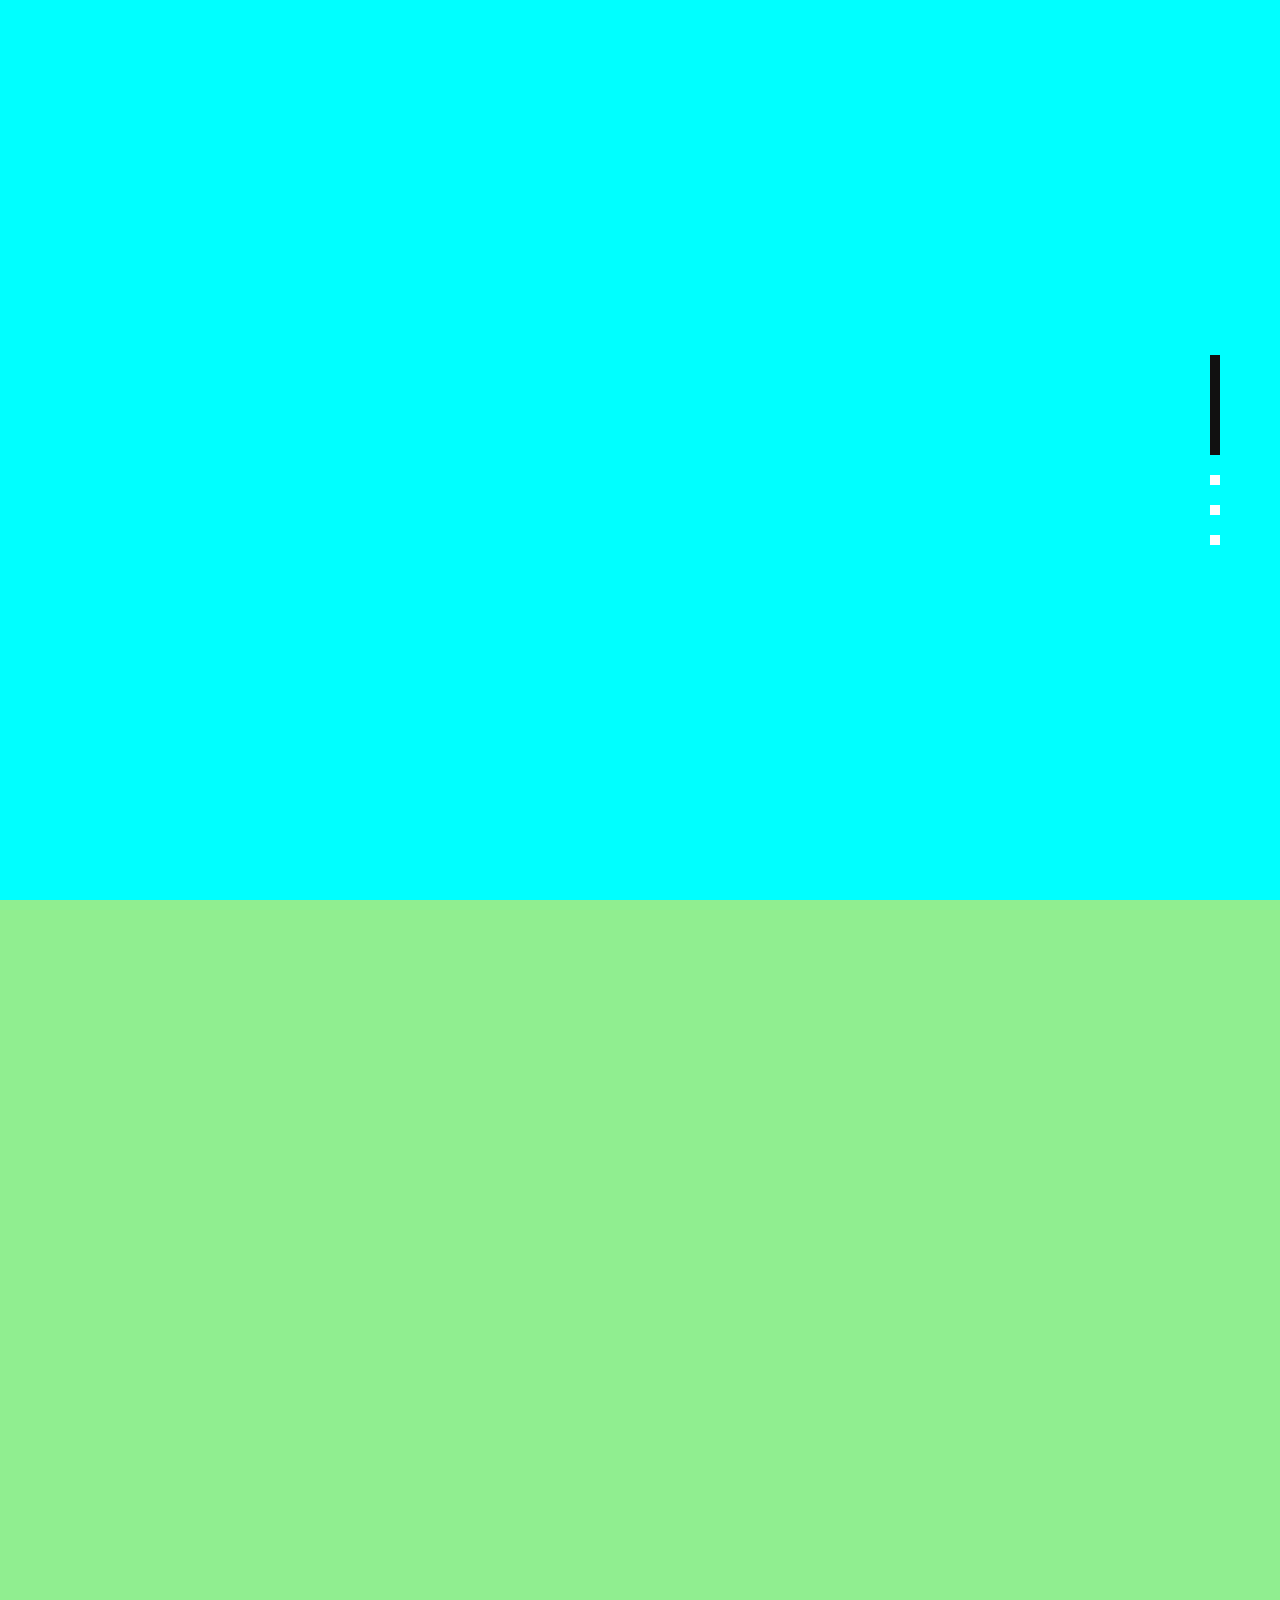
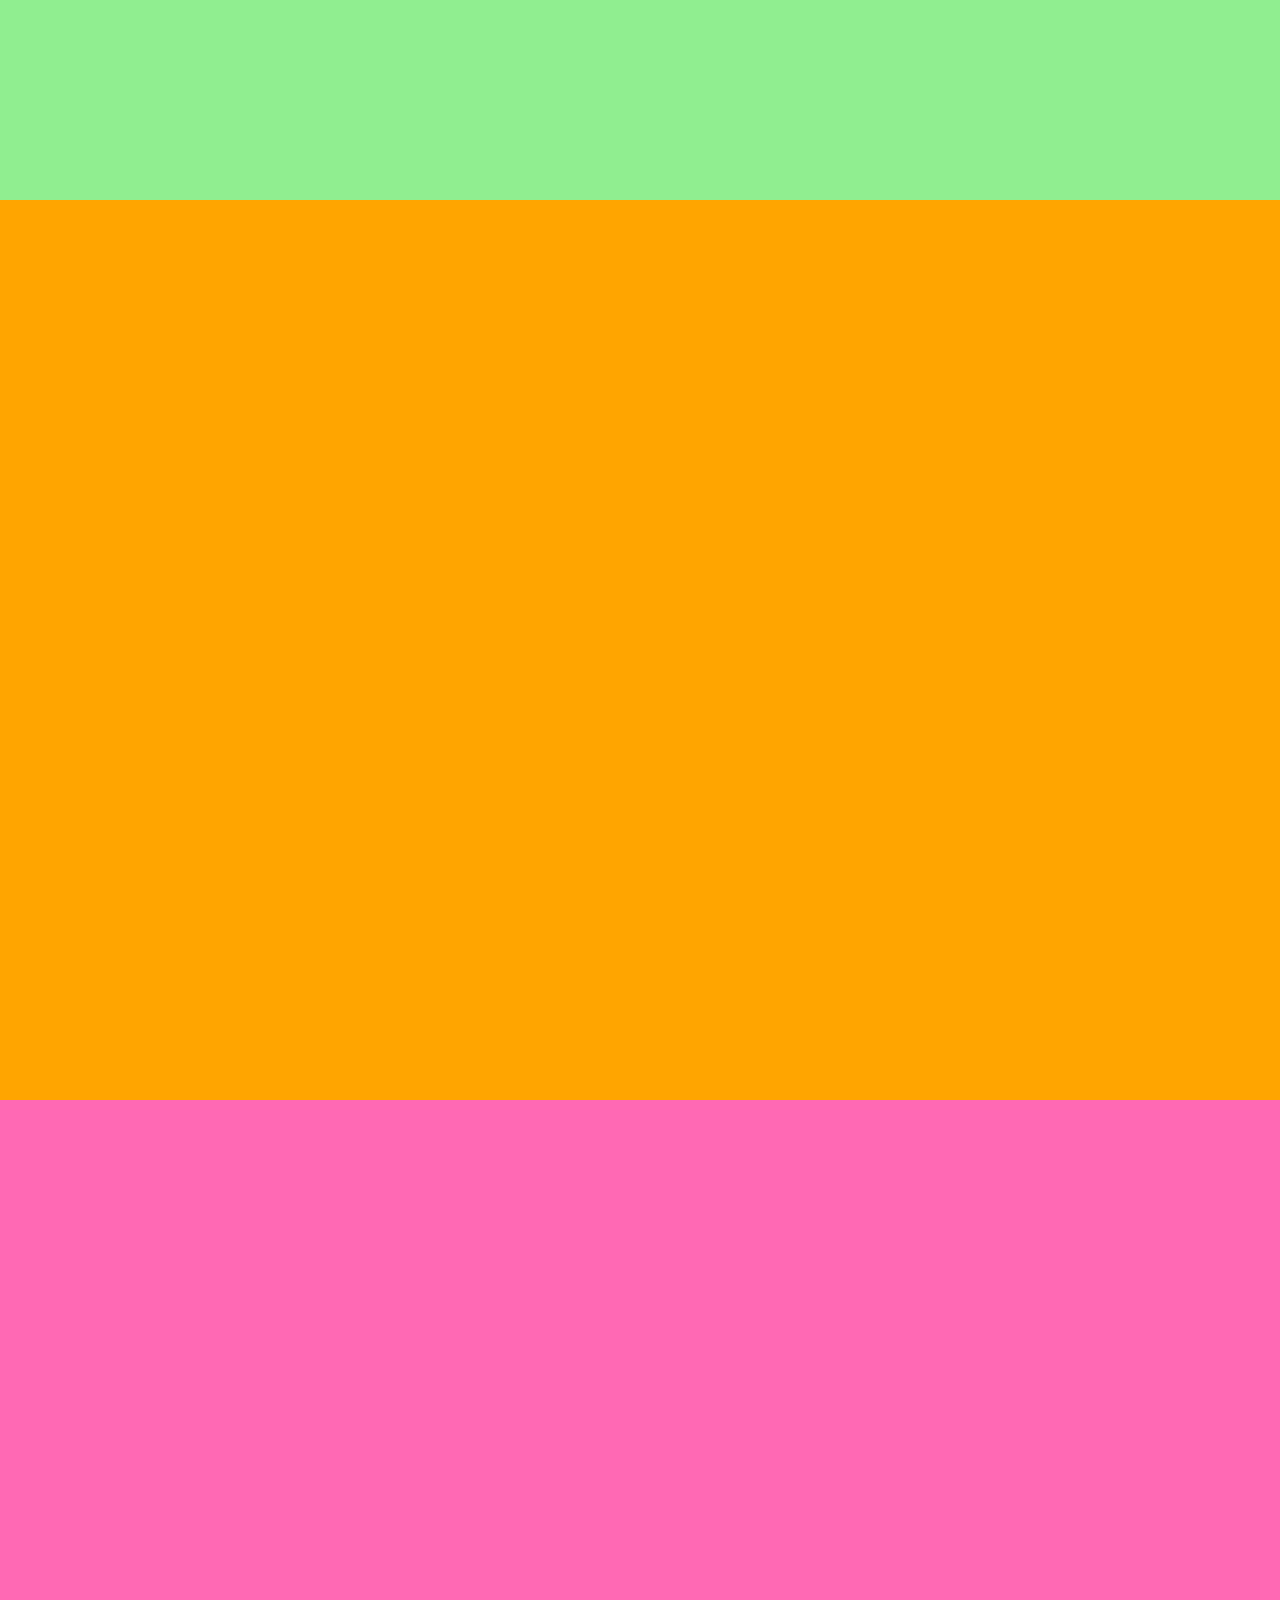
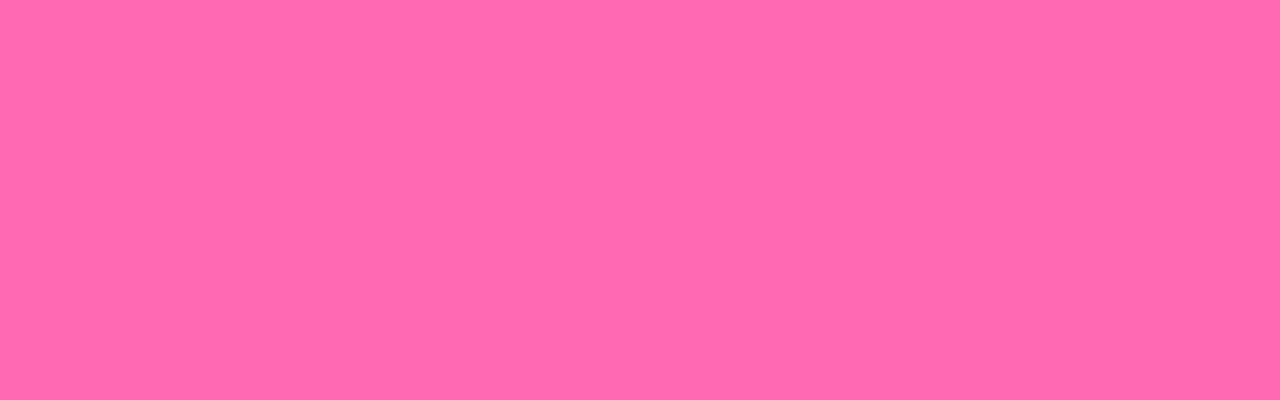
<file: scroll_steps_220219/index.html>
<!DOCTYPE html>
<html lang="ko">
<head>
  <meta charset="UTF-8">
  <meta http-equiv="X-UA-Compatible" content="IE=edge">
  <meta name="viewport" content="width=device-width, initial-scale=1.0">
  <title>Scroll UI steps</title>
  <link rel="stylesheet" href="style.css">
  <script src="https://ajax.googleapis.com/ajax/libs/jquery/1.12.4/jquery.min.js"></script>
  <script defer src="scroll.js"></script>
</head>
<body>
  <main>
    <section id="box1"></section>
    <section id="box2"></section>
    <section id="box3"></section>
    <section id="box4"></section>
  </main>

  <ul id="navi">
    <li class="on"></li>
    <li></li>
    <li></li>
    <li></li>
  </ul>  
</body>
</html>
</file>
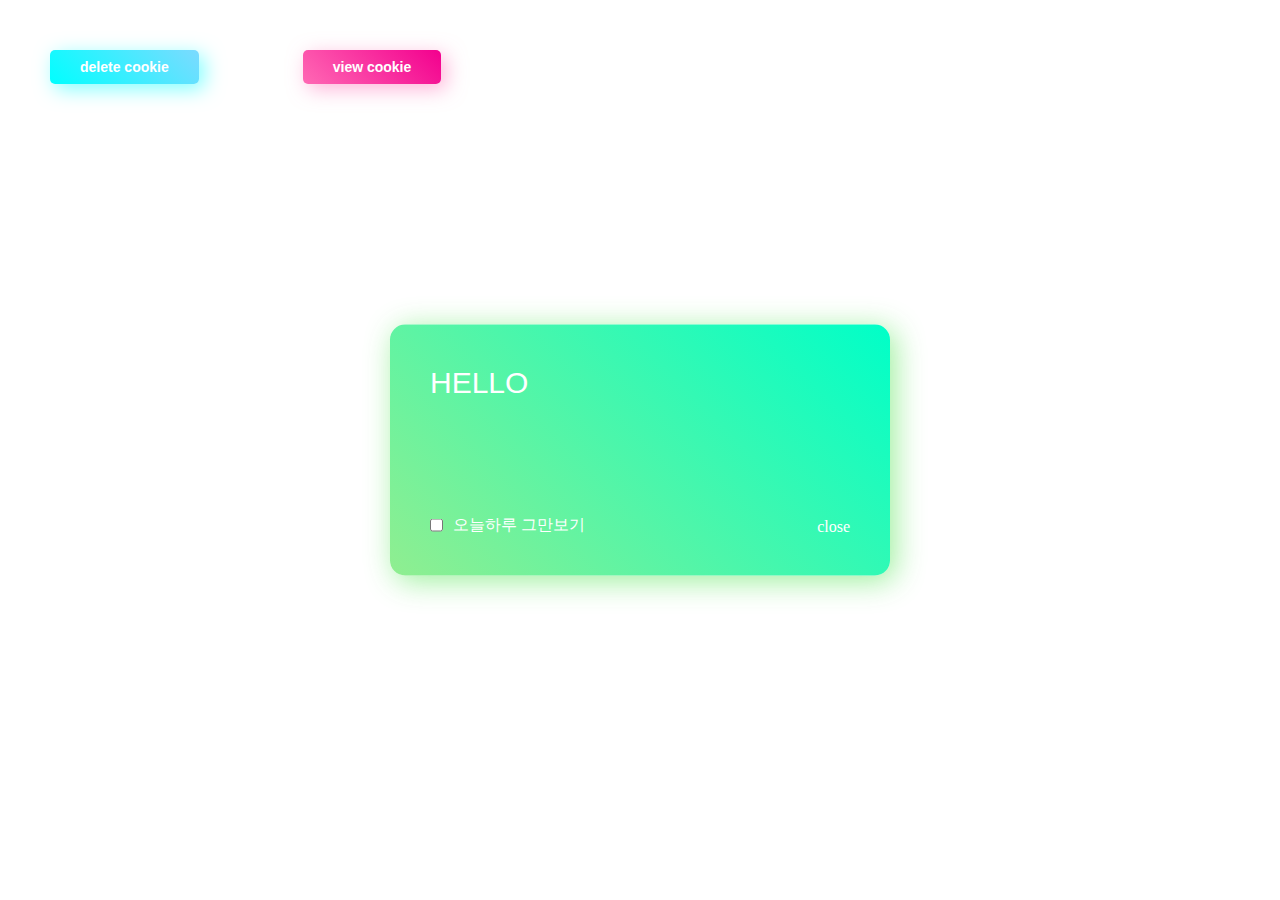
<file: cookie_popup-master/cookie_popup-master/index.html>
<!DOCTYPE html>
<html lang="ko">
<head>
  <meta charset="UTF-8">
  <meta http-equiv="X-UA-Compatible" content="IE=edge">
  <meta name="viewport" content="width=device-width, initial-scale=1.0">
  <title>Cookie Popup</title>
  <link rel="stylesheet" href="style.css">
  <script src="https://ajax.googleapis.com/ajax/libs/jquery/1.12.4/jquery.min.js"></script>
  <script src="pop.js"></script>
</head>
<body>
  <a href="#" class="del">delete cookie</a>
  <a href="#" class="view">view cookie</a>

  <aside id="popup">
    <div class="content">HELLO</div>
    <div class="check">
      <input type="checkbox" id="ck">
      <label for="ck">오늘하루 그만보기</label>
    </div>
   <a href="#" class="close">close</a>
  </aside>
  <script>
    new CookiePop('#popup',{
      cookieName: 'today',
      cookieValue: 'done'
    })
  </script>
</body>
</html>
</file>
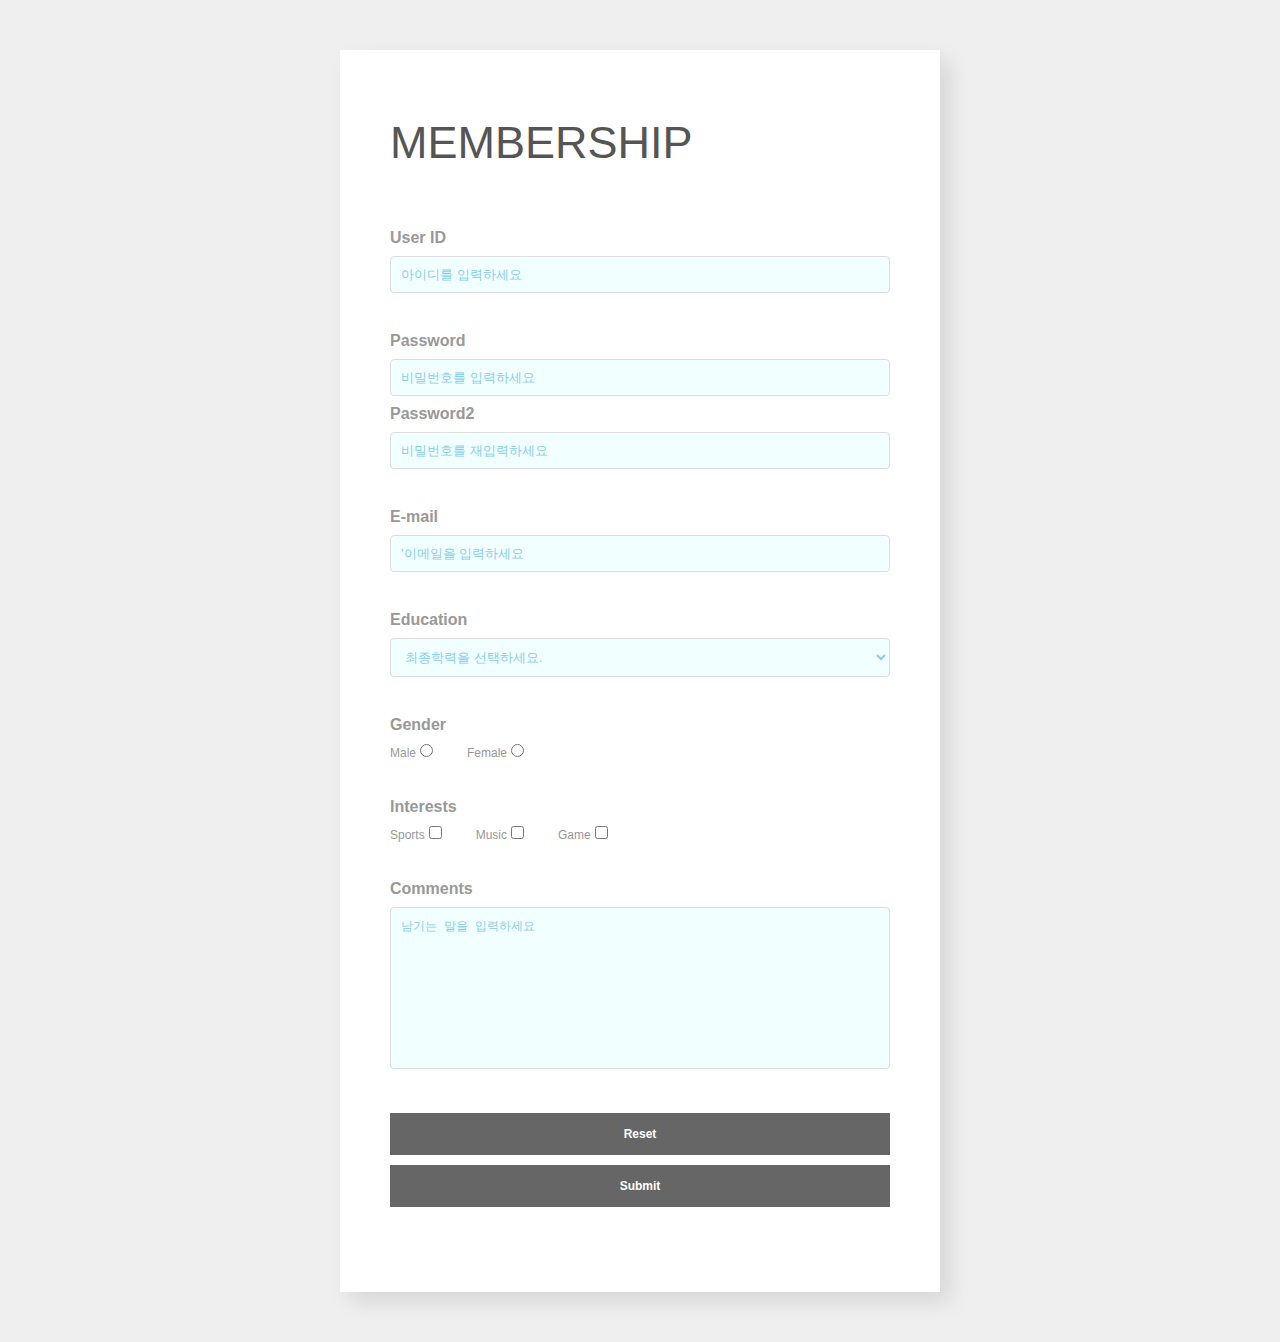
<file: form_validation/form_validation-master/index.html>
<!DOCTYPE html>
<html lang="ko">
<head>
	<meta charset="UTF-8">
	<meta http-equiv="X-UA-Compatible" content="IE=edge">
	<meta name="viewport" content="width=device-width, initial-scale=1.0">
	<title>Form Validation</title>
	<link rel="stylesheet" href="css/style.css">
	<script src="https://ajax.googleapis.com/ajax/libs/jquery/1.12.4/jquery.min.js"></script>
	<script defer src="js/form.js"></script>
	<script>
		//여기에 들어갈 값을 생각해보자 !!! 
		$(document).ready(()=>{
			new MyForm
		})
	</script>
</head>
<body>
	<section>
		<form action="result.html" method="get" id="myForm">
			<fieldset>
				<legend>MEMBERSHIP</legend>

				<!-- 아이디 인증 -->
				<article class="userid">
					<label for="userid">User ID</label>
					<input type="text" name="userid" id="userid" placeholder="아이디를 입력하세요">
				</article>

				<!-- 비밀번호 인증 -->
				<article class="pwd">
					<label for="pwd1">Password</label>
					<input type="password" name="pwd1" id="pwd1" placeholder="비밀번호를 입력하세요">

					<label for="pwd2">Password2</label>
					<input type="password" name="pwd2" id="pwd2" placeholder="비밀번호를 재입력하세요">
				</article>

				<!-- 이메일 인증 -->
				<article class="email">
					<label for="email">E-mail</label>
					<input type="text" name="email" id="email" placeholder="'이메일을 입력하세요">
				</article>

				<!-- 최종학력 -->
				<article class="edu">
					<label for="edu">Education</label>
					<select name="edu" id="edu">
						<option value="">최종학력을 선택하세요.</option>
						<option value="elementary-school">초등학교 졸업</option>
						<option value="middle-school">중학교 졸업</option>
						<option value="high-school">고등학교 졸업</option>
						<option value="college">대학교 졸업</option>
					</select>
				</article>

				<!-- 성별 -->
				<article class="gender">
					<h2>Gender</h2>
					<label for="male">Male</label>
					<input type="radio" value="male" name="gender" id="male">

					<label for="female">Female</label>
					<input type="radio" value="female" name="gender" id="female">
				</article>

				<!-- 관심사 -->
				<article class="interests">
					<h2>Interests</h2>
					<label for="sports">Sports</label>
					<input type="checkbox" name="hobby" id="sports" value="sports">

					<label for="music">Music</label>
					<input type="checkbox" name="hobby" id="music" value="music">

					<label for="game">Game</label>
					<input type="checkbox" name="hobby" id="game" value="game">
				</article>

				<!-- 남기는말 -->
				<article class="comments">
					<label for="comments">Comments</label>
					<textarea name="comments" id="comments" cols="30" rows="10" placeholder="남기는 말을 입력하세요"></textarea>
				</article>

				<!-- 버튼셋 -->
				<article class="btns">
					<input type="reset" vale="CANCEL">
					<input type="submit" vale="SEND">
				</article>
			</fieldset>
		</form>
	</section>
</body>
</html>
</file>
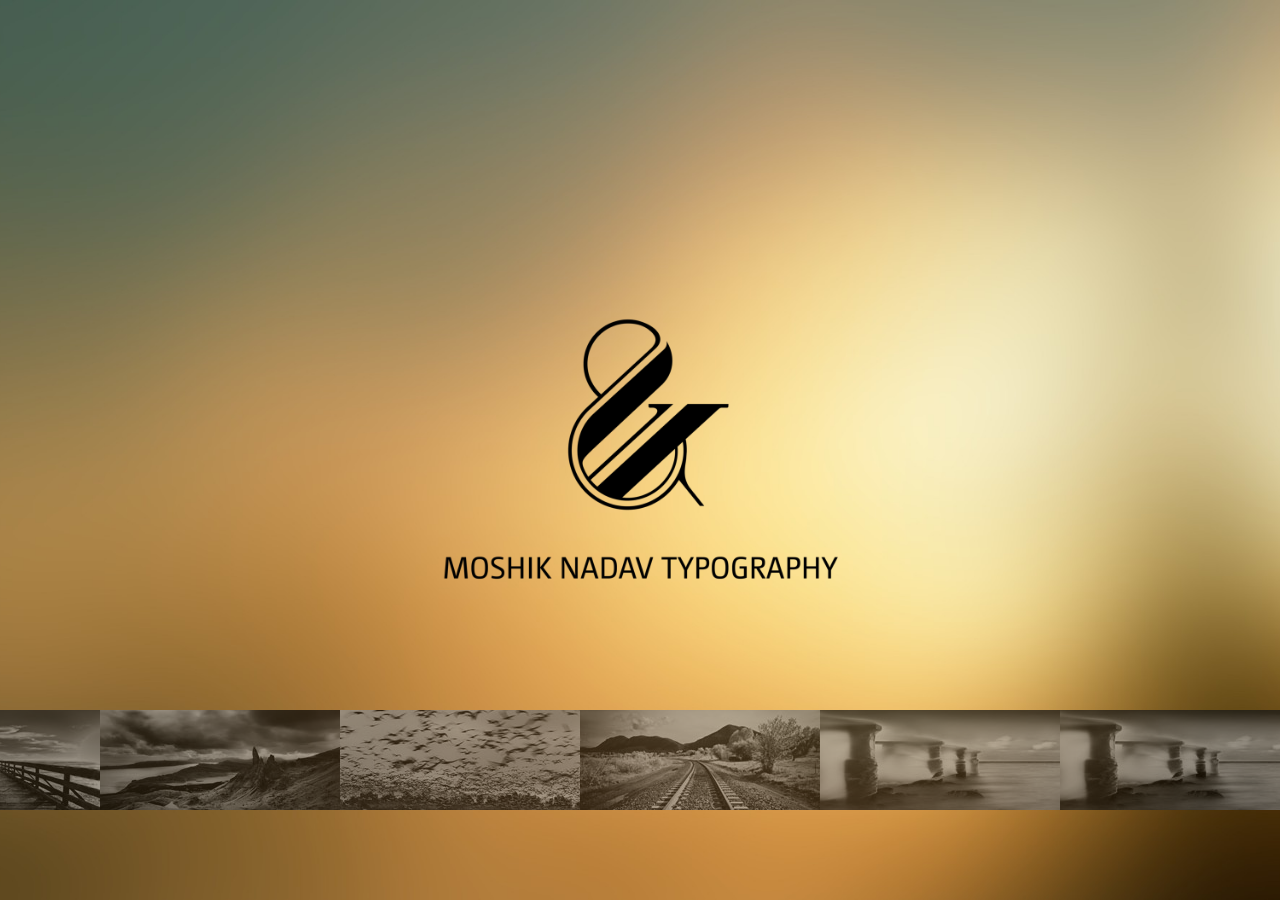
<file: rolling_banner-master_객체지향/rolling_banner-master/index.html>
﻿<!DOCTYPE html >
<html>
<head>
	<meta http-equiv="content-type" content="text/html;charset=utf-8" />	
	<meta http-equiv="X-UA-Compatible" content="IE=Edge">	
	<meta name="viewport" content="width=device-width, initial-scale=1.0" />
	<title> rolling banner </title>	
	<link rel="stylesheet" href="css/style.css" />
	<script  src="js/jquery-1.8.3.min.js"></script>	
	<script defer src="js/custom.js"></script>
	<script>
		$(document).ready(function(){
			new Banner('.listBox');
		})
	</script>
</head>
<body>

<main>
	<img src="img/typo.png" class='typo'>

	<section class="listBox">	
		<!-- <ul class="list"><li><a href="add1.html"><img src="img/s1.jpg" alt="1"></a></li><li><a href="add2.html"><img src="img/s2.jpg" alt="2"></a></li><li><a href="add3.html"><img src="img/s3.jpg" alt="3"></a></li><li><a href="add4.html"><img src="img/s4.jpg" alt="4"></a></li><li><a href="add5.html"><img src="img/s5.jpg" alt="5"></a></li><li><a href="add6.html"><img src="img/s6.jpg" alt="6"></a></li><li><a href="add7.html"><img src="img/s7.jpg" alt="7"></a></li><li><a href="add8.html"><img src="img/s8.jpg" alt="8"></a></li><li><a href="add9.html"><img src="img/s9.jpg" alt="9"></a></li><li><a href="add10.html"><img src="img/s10.jpg" alt="10"></a></li></ul>		 -->
	</section>
</main>

</body>
</html>
</file>
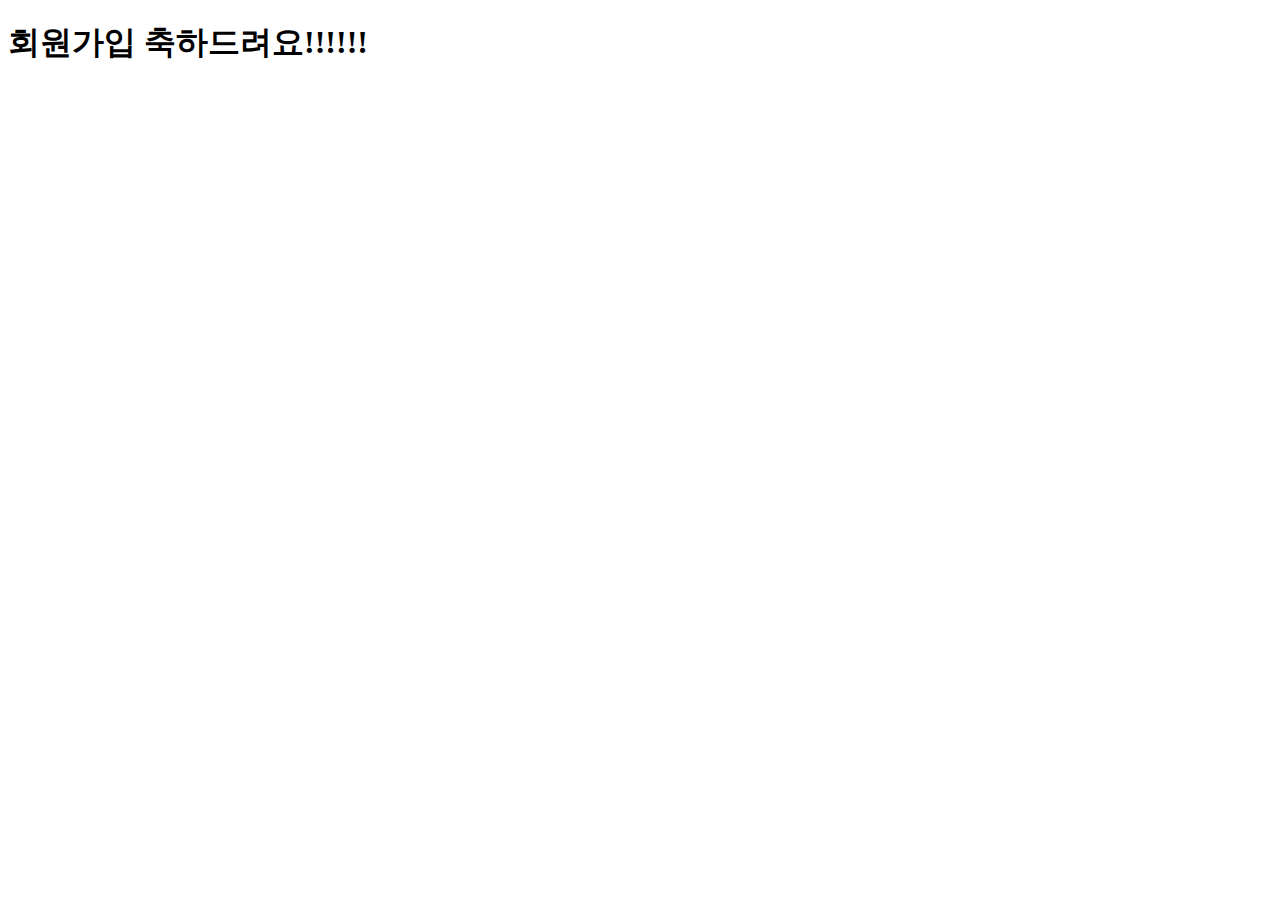
<file: form_validation/form_validation-master/result.html>
<!DOCTYPE html>
<html lang="en">
<head>
    <meta charset="UTF-8">
    <meta http-equiv="X-UA-Compatible" content="IE=edge">
    <meta name="viewport" content="width=device-width, initial-scale=1.0">
    <title>Document</title>
</head>
<body>
    <h1>회원가입 축하드려요!!!!!!</h1>
</body>
</html>
</file>
<file: scroll_steps_220219/style.css>
* {
    margin: 0px;
    padding: 0px;
    box-sizing: border-box;
  }
  
  ul, ol, li {
    list-style: none;
  }
  
  a {
    text-decoration: none;
  }
  
  section {
    width: 100%;
    height: 100vh;
    position: relative;
  }
  section#box1 {
    background: aqua;
  }
  section#box2 {
    background: lightgreen;
  }
  section#box3 {
    background: orange;
  }
  section#box4 {
    background: hotpink;
  }
  
  #navi {
    position: fixed;
    right: 60px;
    top: 50%;
    transform: translateY(-50%);
  }
  #navi li {
    margin: 20px 0px;
    width: 10px;
    height: 10px;
    background: #fff;
    transition: 0.5s;
    cursor: pointer;
  }
  #navi li.on {
    background: #111;
    height: 100px;
  }
  
  /*# sourceMappingURL=style.css.map */
</file>
<file: cookie_popup-master/cookie_popup-master/style.css>
* {
  margin: 0px;
  padding: 0px;
  box-sizing: border-box;
}

ul, ol, li {
  list-style: none;
}

a {
  text-decoration: none;
}

.del {
  display: inline-block;
  padding: 10px 30px;
  background: linear-gradient(45deg, aqua, #7cdaff);
  box-shadow: 5px 5px 20px rgba(0, 255, 255, 0.5);
  font: bold 14px/1 "arial";
  color: #fff;
  margin: 50px;
  border-radius: 5px;
}

.view {
  display: inline-block;
  padding: 10px 30px;
  background: linear-gradient(45deg, hotpink, #f3008e);
  box-shadow: 5px 5px 20px rgba(255, 105, 180, 0.5);
  font: bold 14px/1 "arial";
  color: #fff;
  margin: 50px;
  border-radius: 5px;
}

#popup {
  width: 500px;
  padding: 40px;
  background: linear-gradient(45deg, lightgreen, #00ffc8);
  box-shadow: 5px 5px 30px rgba(144, 238, 144, 0.9);
  position: absolute;
  top: 50%;
  left: 50%;
  transform: translate(-50%, -50%);
  border-radius: 15px;
}
#popup .content {
  width: 100%;
  min-height: 150px;
  font: 30px/1.2 "arial";
  color: #fff;
}
#popup .check {
  display: inline-flex;
  align-items: center;
}
#popup .check label {
  color: #fff;
  margin-left: 10px;
}
#popup .close {
  position: absolute;
  bottom: 40px;
  right: 40px;
  color: #fff;
}

/*# sourceMappingURL=style.css.map */
</file>
<file: form_validation/form_validation-master/css/style.css>
@charset "UTF-8";
* {
  margin: 0px;
  padding: 0px;
  box-sizing: border-box;
}

body {
  background: #efefef;
}

ul, ol, li {
  list-style: none;
}

a {
  text-decoration: none;
}

fieldset {
  border: none;
}

section {
  width: 600px;
  margin: 50px auto;
  padding: 70px 50px 60px;
  background: #fff;
  box-shadow: 10px 10px 20px rgba(0, 0, 0, 0.1);
}
section legend {
  font: normal 45px/1 "arial";
  color: #555;
  margin-bottom: 50px;
}
section article {
  padding: 15px 0px;
}
section article > p {
  font: 11px/1 "맑은 고딕", "돋움";
  color: hotpink;
}
section article label {
  color: #999;
  display: block;
  margin-bottom: 10px;
  font: bold 16px/1 "arial";
}
section article input[type=text], section article input[type=password], section article select, section article textarea {
  width: 100%;
  border: 1px solid #ddd;
  border-radius: 4px;
  background: #f2ffff;
  padding: 10px;
  margin-bottom: 10px;
  color: skyblue;
  resize: none;
  transition: 1s;
}
section article input[type=text]::-webkit-input-placeholder, section article input[type=password]::-webkit-input-placeholder, section article select::-webkit-input-placeholder, section article textarea::-webkit-input-placeholder {
  color: skyblue;
}
section article select option {
  color: skyblue;
}
section article textarea {
  font-size: 12px;
}
section article input[type=reset], section article input[type=submit] {
  width: 100%;
  border: none;
  margin-bottom: 10px;
  padding: 15px;
  font: bold 12px/1 "arial";
  color: #fff;
  background: #666;
  cursor: pointer;
  transition: 0.5s;
}
section article.gender h2, section article.interests h2 {
  font: bold 16px/1 "arial";
  color: #999;
  margin-bottom: 10px;
}
section article.gender label, section article.interests label {
  display: inline-block;
  font: normal 12px/1 "arial";
  color: #999;
}
section article.gender input, section article.interests input {
  margin-right: 30px;
}
</file>
<file: rolling_banner-master_객체지향/rolling_banner-master/css/style.css>
* {
  margin: 0px;
  padding: 0px;
}

ul, ol {
  list-style: none;
}

a {
  text-decoration: none;
}

main {
  width: 100%;
  height: 100vh;
  overflow: hidden;
  position: relative;
  background: url(../img/bg1.jpg) no-repeat center/cover;
}
main .typo {
  width: 50vw;
  position: absolute;
  top: 50%;
  left: 50%;
  transform: translate(-50%, -50%);
}
main .listBox {
  width: 100%;
  height: 100px;
  background: rgba(0, 0, 0, 0.5);
  position: absolute;
  bottom: 10vh;
  left: 0px;
}
main .listBox .list {
  width: 2400px;
  height: 100%;
}
main .listBox .list li {
  width: 240px;
  height: 100%;
  float: left;
  overflow: hidden;
  opacity: 0.5;
  transition: 0.5s;
}
main .listBox .list li a {
  display: block;
  width: 100%;
  height: 100%;
  position: relative;
}
main .listBox .list li a img {
  width: 100%;
  height: 100%;
  object-fit: cover;
}
main .listBox .list li:hover {
  opacity: 1;
}

.pop {
  width: 800px;
  height: 500px;
  background: rgba(0, 0, 0, 0.9);
  border: 1px solid #000;
  padding: 50px;
  box-sizing: border-box;
  position: fixed;
  top: 50%;
  left: 50%;
  transform: translate(-50%, -50%);
  display: none;
}
.pop .con {
  width: 100%;
  height: 90%;
}
.pop .con img {
  width: 100%;
}
.pop .con h2 {
  font: bold 18px/1 "arial";
  color: #bbb;
  margin-top: 20px;
  margin-bottom: 10px;
}
.pop .con p {
  font: 14px/1.2 "arial";
  color: #777;
}
.pop .btnClose {
  font: bold 14px/1 "arial";
  color: orange;
  position: absolute;
  bottom: 30px;
  right: 50px;
  cursor: pointer;
}

/*# sourceMappingURL=style.css.map */
</file>
